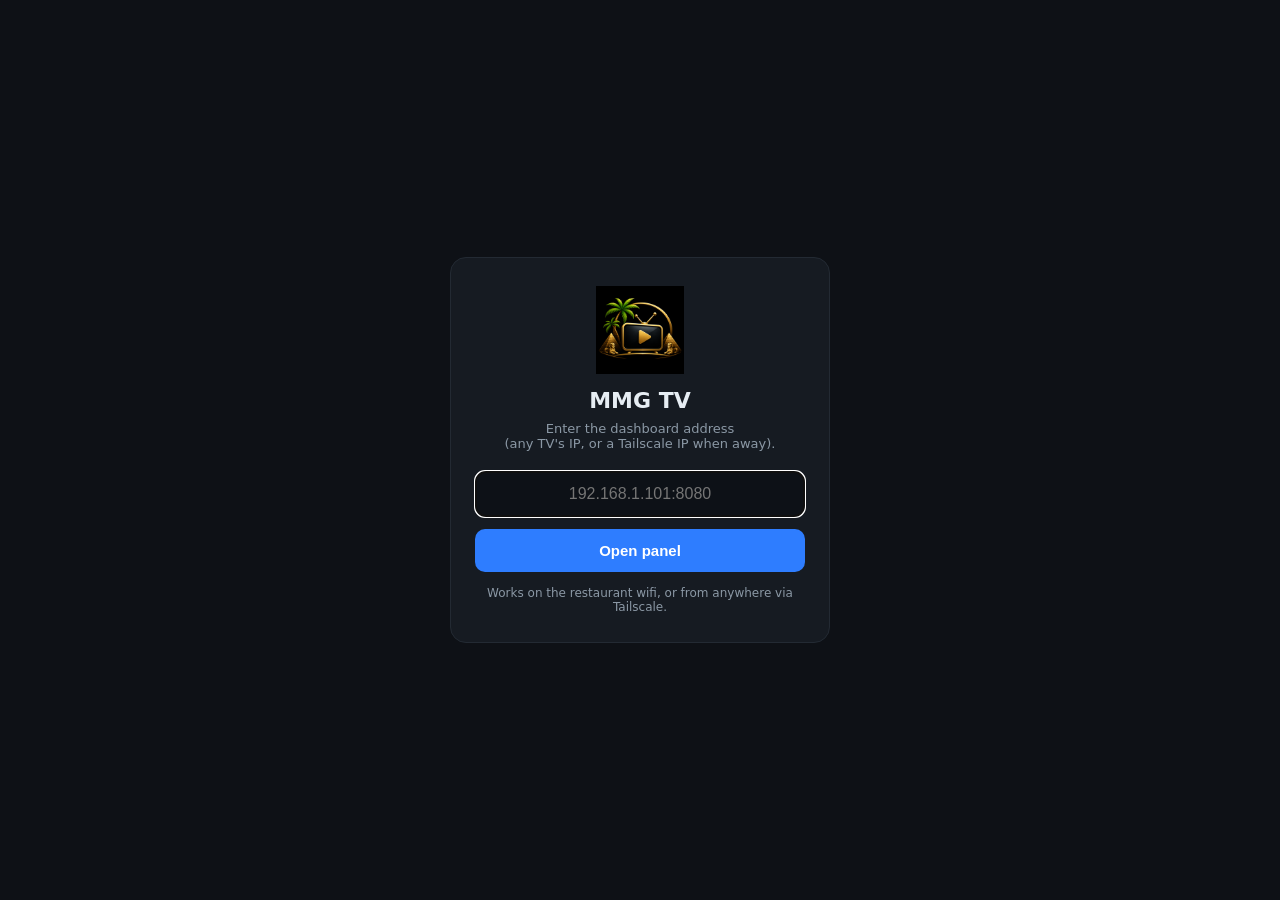
<file: docs/index.html>
<!DOCTYPE html>
<html lang="en">
<head>
<meta charset="utf-8" />
<meta name="viewport" content="width=device-width, initial-scale=1" />
<meta name="robots" content="noindex,nofollow" />
<link rel="manifest" href="manifest.webmanifest" />
<link rel="apple-touch-icon" href="icon-192.png" />
<meta name="theme-color" content="#0e1116" />
<title>MMG TV</title>
<style>
  :root { --bg:#0e1116; --card:#161b22; --line:#232a33; --text:#e6edf3; --muted:#8b98a5; --accent:#2e7dff; }
  * { box-sizing: border-box; }
  html,body { height:100%; }
  body {
    margin:0; background:var(--bg); color:var(--text);
    font-family: system-ui, -apple-system, Segoe UI, Roboto, sans-serif;
    display:flex; align-items:center; justify-content:center; padding:24px;
  }
  .box {
    width:100%; max-width:380px; background:var(--card);
    border:1px solid var(--line); border-radius:16px; padding:28px 24px; text-align:center;
  }
  .logo { width:88px; height:88px; margin-bottom:10px; }
  .title { font-weight:700; font-size:22px; }
  .sub { color:var(--muted); font-size:13px; margin:8px 0 20px; }
  input {
    width:100%; background:#0d1117; color:var(--text); border:1px solid var(--line);
    border-radius:10px; padding:13px 14px; font-size:16px; text-align:center;
  }
  button {
    width:100%; margin-top:12px; background:var(--accent); color:#fff; border:none;
    border-radius:10px; padding:13px 14px; font-size:15px; font-weight:600; cursor:pointer;
  }
  .ghost { background:transparent; border:1px solid var(--line); color:var(--muted); }
  .hint { color:var(--muted); font-size:12px; margin-top:14px; }
</style>
</head>
<body>
  <div class="box">
    <img class="logo" src="logo.png" alt="MMG TV" />
    <div class="title">MMG&nbsp;TV</div>

    <div id="opening" style="display:none">
      <div class="sub">Opening the control panel…</div>
      <button class="ghost" id="btnChange" type="button">Change address</button>
    </div>

    <form id="setup" style="display:none">
      <div class="sub">Enter the dashboard address<br>(any TV's IP, or a Tailscale IP when away).</div>
      <input id="addr" placeholder="192.168.1.101:8080" autocomplete="off" />
      <button type="submit">Open panel</button>
      <div class="hint">Works on the restaurant wifi, or from anywhere via Tailscale.</div>
    </form>
  </div>
<script>
  'use strict';
  var KEY = 'mmgAddr';
  var timer = null;

  function normalize(a) {
    a = (a || '').trim().replace(/^https?:\/\//, '').replace(/\/+$/, '');
    if (a && a.indexOf(':') === -1) a += ':8080';
    return a;
  }
  function go(addr) { location.href = 'http://' + addr + '/dashboard'; }

  function showSetup() {
    if (timer) { clearTimeout(timer); timer = null; }
    document.getElementById('opening').style.display = 'none';
    document.getElementById('setup').style.display = 'block';
    var input = document.getElementById('addr');
    input.value = localStorage.getItem(KEY) || '';
    input.focus();
  }

  document.getElementById('setup').onsubmit = function (e) {
    e.preventDefault();
    var addr = normalize(document.getElementById('addr').value);
    if (!addr) return;
    localStorage.setItem(KEY, addr);
    go(addr);
  };
  document.getElementById('btnChange').onclick = showSetup;

  var saved = localStorage.getItem(KEY);
  if (saved) {
    document.getElementById('opening').style.display = 'block';
    timer = setTimeout(function () { go(saved); }, 1200);
  } else {
    showSetup();
  }

  if ('serviceWorker' in navigator) {
    navigator.serviceWorker.register('sw.js').catch(function () {});
  }
</script>
</body>
</html>
</file>
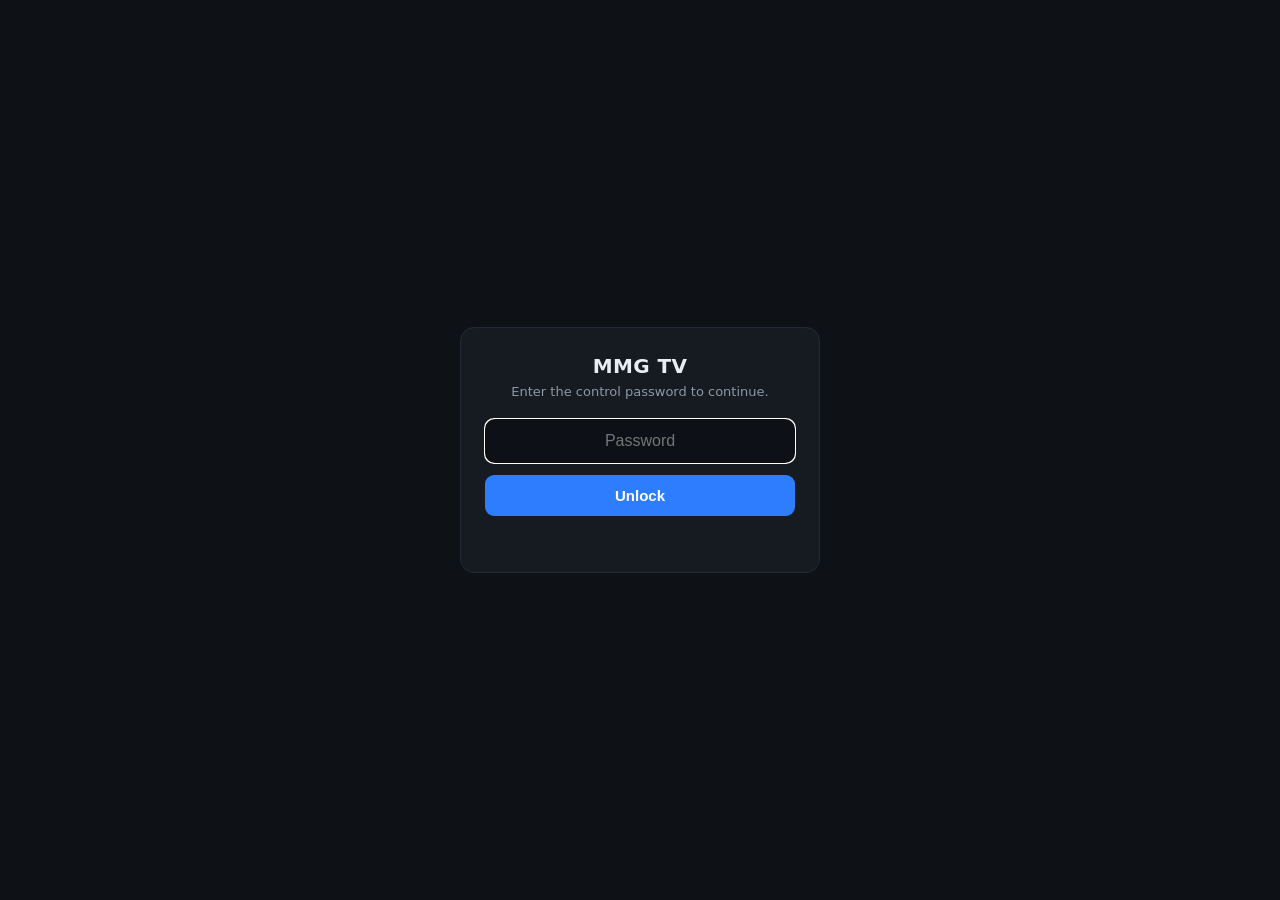
<file: app/src/main/assets/webui/login.html>
<!DOCTYPE html>
<html lang="en">
<head>
<meta charset="utf-8" />
<meta name="viewport" content="width=device-width, initial-scale=1" />
<link rel="manifest" href="/manifest.webmanifest" />
<link rel="apple-touch-icon" href="/apple-touch-icon.png" />
<meta name="theme-color" content="#0e1116" />
<meta name="apple-mobile-web-app-capable" content="yes" />
<meta name="apple-mobile-web-app-status-bar-style" content="black-translucent" />
<meta name="apple-mobile-web-app-title" content="MMG TV" />
<meta name="robots" content="noindex,nofollow" />
<title>MMG TV</title>
<style>
  :root { --bg:#0e1116; --card:#161b22; --line:#232a33; --text:#e6edf3; --muted:#8b98a5; --accent:#2e7dff; }
  * { box-sizing: border-box; }
  html,body { height:100%; }
  body {
    margin:0; background:var(--bg); color:var(--text);
    font-family: system-ui, -apple-system, Segoe UI, Roboto, sans-serif;
    display:flex; align-items:center; justify-content:center; padding:24px;
  }
  .box {
    width:100%; max-width:360px; background:var(--card);
    border:1px solid var(--line); border-radius:14px; padding:26px 24px;
    text-align:center;
  }
  .title { font-weight:700; font-size:20px; letter-spacing:.02em; }
  .sub { color:var(--muted); font-size:13px; margin:6px 0 20px; }
  input {
    width:100%; background:#0d1117; color:var(--text); border:1px solid var(--line);
    border-radius:9px; padding:12px 14px; font-size:16px; text-align:center;
  }
  button {
    width:100%; margin-top:12px; background:var(--accent); color:#fff; border:none;
    border-radius:9px; padding:12px 14px; font-size:15px; font-weight:600; cursor:pointer;
  }
  button:disabled { opacity:.6; cursor:default; }
  .msg { min-height:18px; margin-top:12px; font-size:13px; color:#ff8b84; }
</style>
</head>
<body>
  <form class="box" id="f" autocomplete="off">
    <div class="title">MMG&nbsp;TV</div>
    <div class="sub">Enter the control password to continue.</div>
    <input id="pw" type="password" placeholder="Password" autofocus autocomplete="current-password" />
    <button id="go" type="submit">Unlock</button>
    <div class="msg" id="msg"></div>
  </form>
<script>
  'use strict';
  var f = document.getElementById('f');
  var pw = document.getElementById('pw');
  var go = document.getElementById('go');
  var msg = document.getElementById('msg');
  f.onsubmit = async function (e) {
    e.preventDefault();
    var val = pw.value;
    if (!val) return;
    go.disabled = true; msg.textContent = '';
    try {
      var body = new URLSearchParams(); body.append('password', val);
      var r = await fetch('/api/login', { method: 'POST', headers: { 'Content-Type': 'application/x-www-form-urlencoded' }, body: body });
      if (r.ok) {
        // Also keep the key for the app's API calls / cross-TV dashboard control.
        try { localStorage.setItem('ak', val); } catch (_) {}
        location.reload();
      } else {
        var m = 'Wrong password.';
        try { var j = await r.json(); if (j && j.message) m = j.message; } catch (_) {}
        msg.textContent = m;
        go.disabled = false; pw.value = ''; pw.focus();
      }
    } catch (err) {
      msg.textContent = 'Could not reach this TV.';
      go.disabled = false;
    }
  };
</script>
</body>
</html>
</file>
